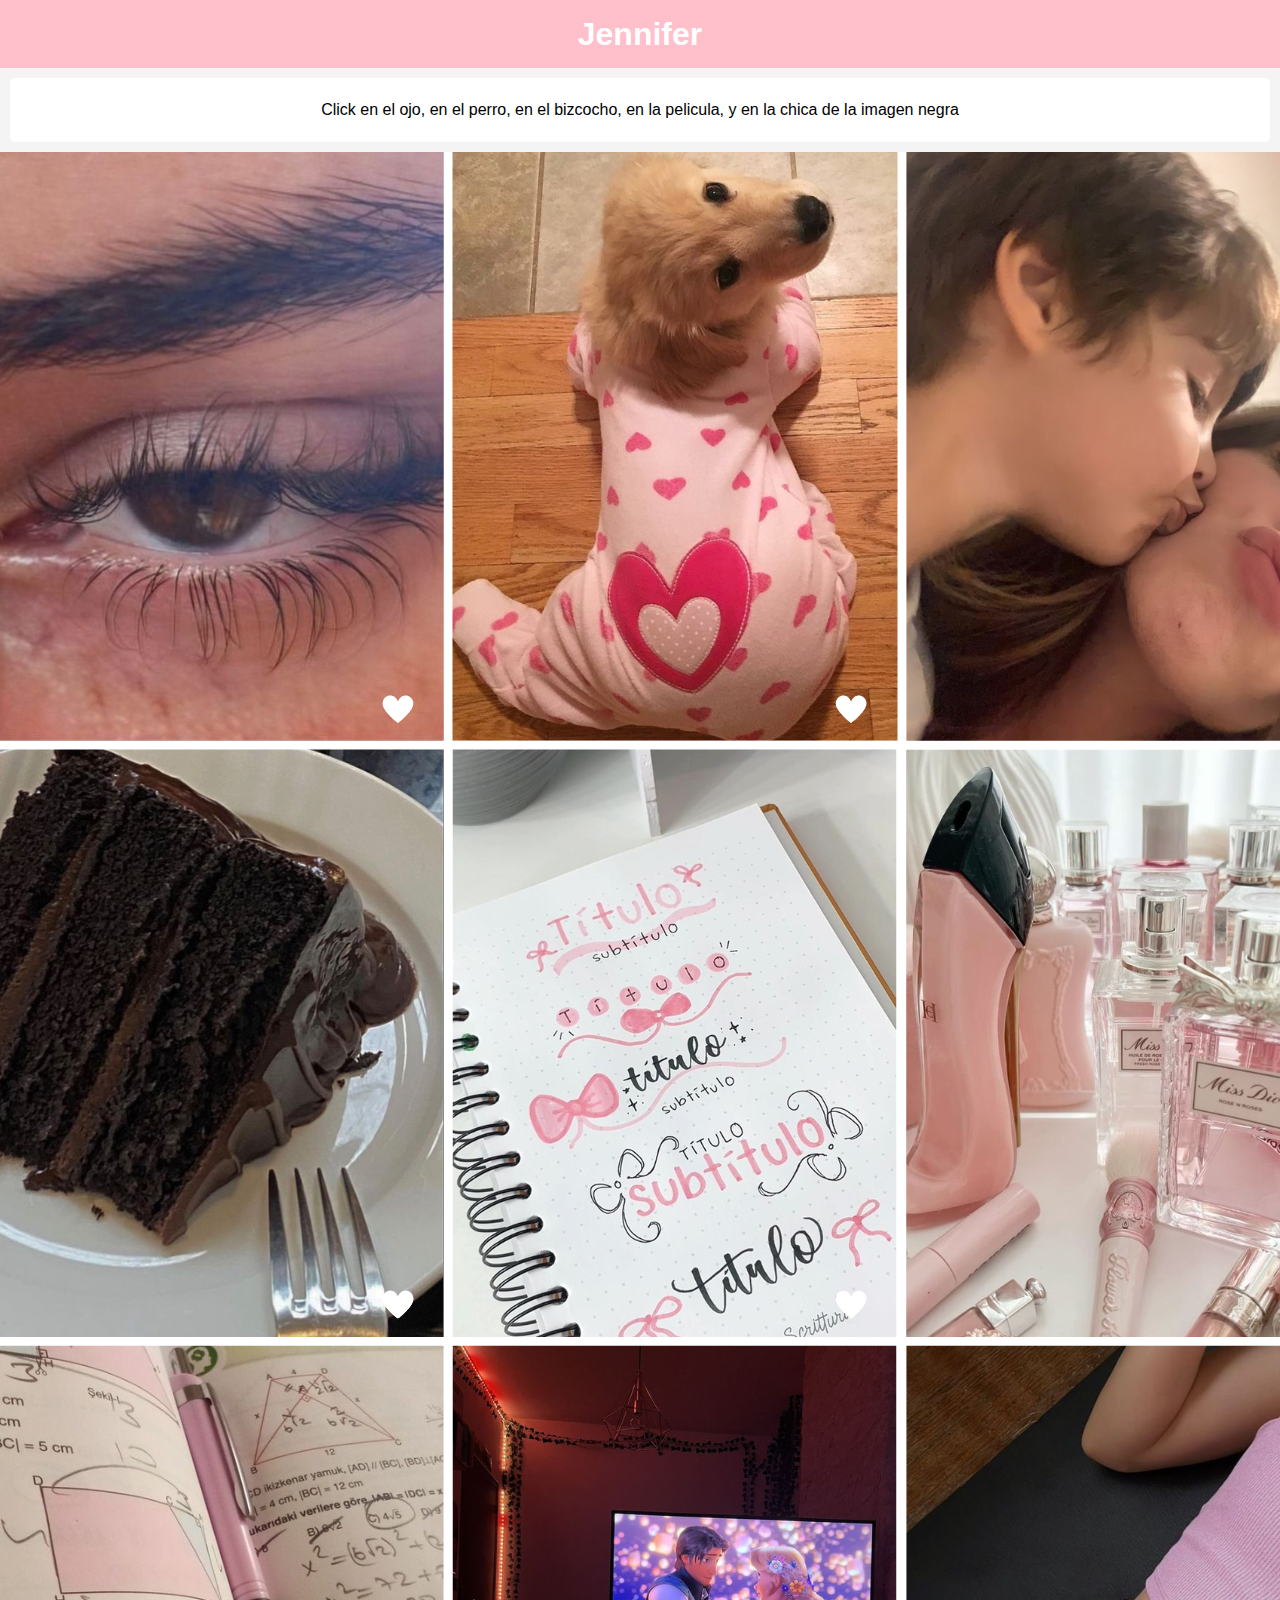
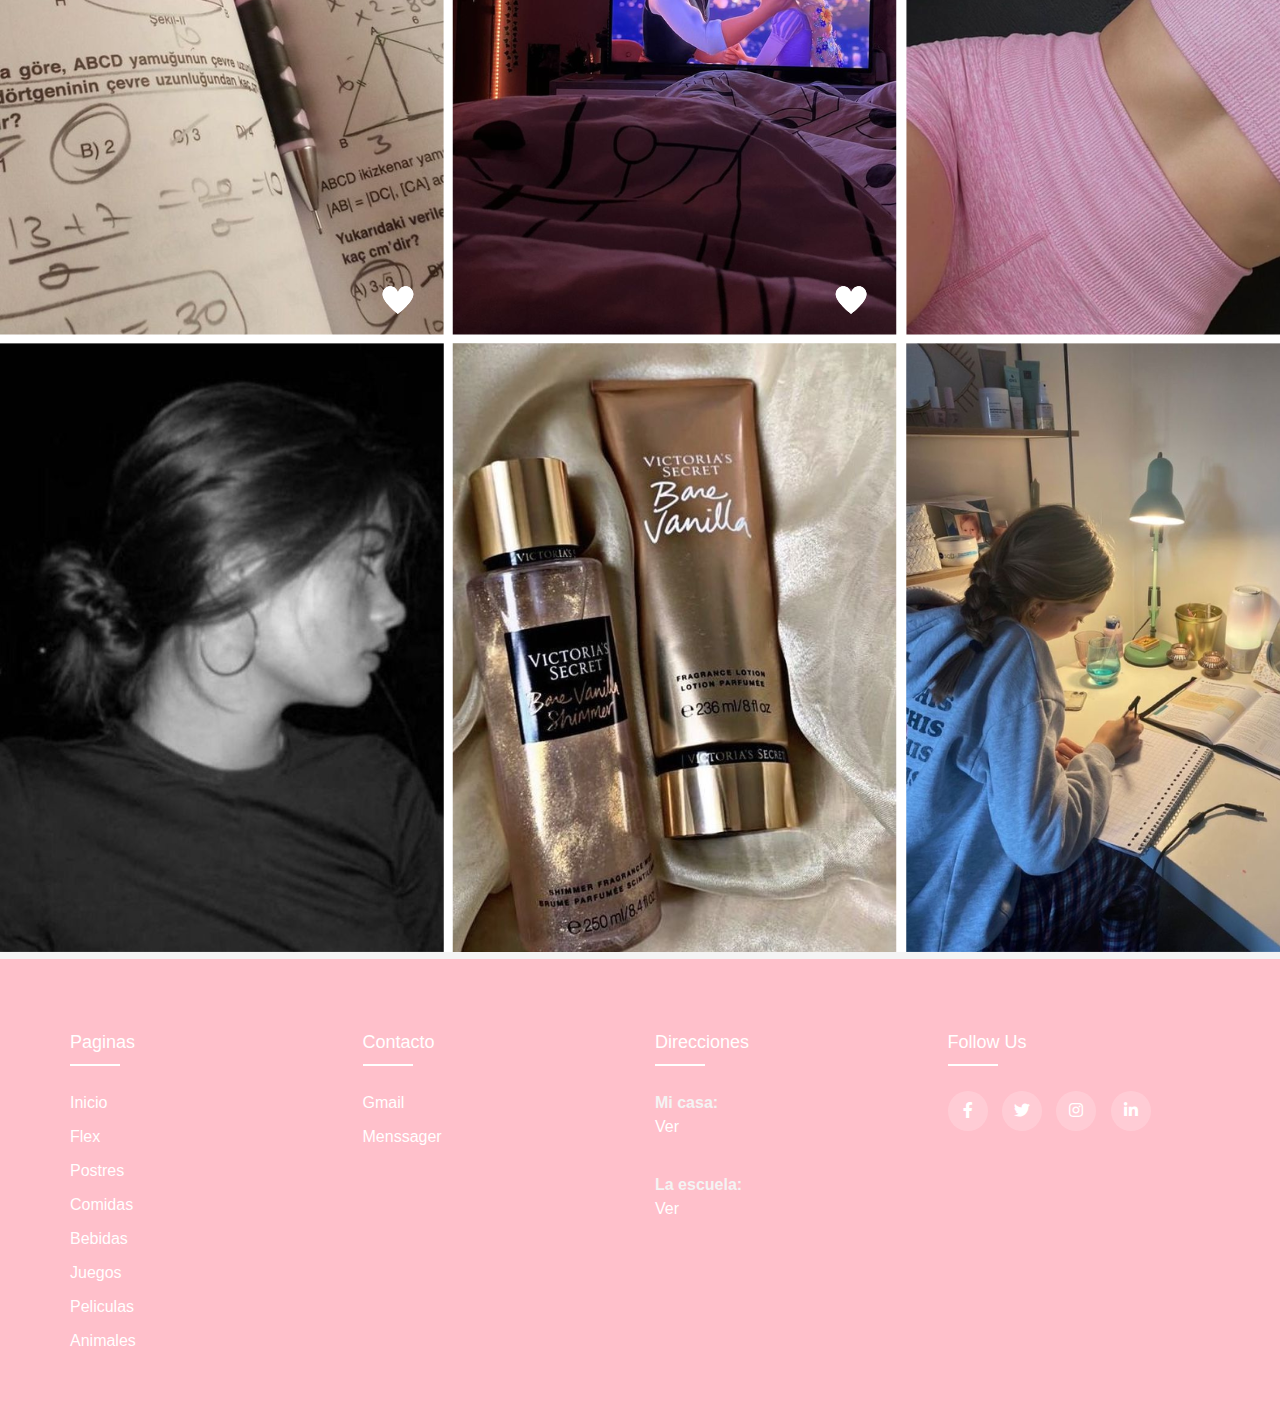
<file: index.html>
<!DOCTYPE html>
<html lang="en">
<head>
    
 <meta charset="UTF-8">
    <meta name="viewport" content="width=device-width, initial-scale=1.0">
    <title>Inicio</title>
    <link rel="stylesheet" href="css/style.css">
    <link rel="shortcut icon" href="img/pinterest.jpg" type="image/x-icon">
  <link rel="stylesheet" type="text/css" href="https://cdnjs.cloudflare.com/ajax/libs/font-awesome/5.15.1/css/all.min.css">
    <!-- Enlace a Font Awesome para íconos -->
    
    <style>
        body {
          
            font-family: Arial, sans-serif;
            margin: 0;
            padding: 0;
            background-color: #f4f4f4;
        }
        header {
            background: #FFC0CB;
            color: #ffffff;
            padding: 10px 0;
            text-align: center;
        }
        nav {
            margin: 10px 0;
        }
        nav a {
            color: #ffffff;
            padding: 10px 15px;
            text-decoration: none;
        }
        section {
            padding: 20px;
            margin: 10px;
            background: #ffffff;
            border-radius: 5px;
            box-shadow:#FFC0CB;
        }
       
        
        
    </style>
</head>
<body>

    <header>
        <h1>Jennifer</h1>
        
    </header>
    <section >
  <center>
    <p>Click en el ojo, en el perro, en el bizcocho, en la pelicula, y en la chica de la imagen negra</p>
    </section>
   </center>

    
<!-- Image Map Generated by http://www.image-map.net/ -->
 


   

<img src="img/insta.png" usemap="#image-map" ;>

<map name="image-map">
    <area target="" alt="Ojo" title="Ojo" href="file:///C:/Users/Mar%C3%ADa%20Monero/OneDrive%20-%20Transformaci%C3%B3n%20Digital%20Educaci%C3%B3n/Escritorio/flex/flex.html" coords="86,271,342,416" shape="rect">
    <area target="" alt="Perro" title="Perro" href="file:///C:/Users/Mar%C3%ADa%20Monero/OneDrive%20-%20Transformaci%C3%B3n%20Digital%20Educaci%C3%B3n/Escritorio/flex/animales.html" coords="627,54,763,525" shape="rect">
    <area target="" alt="Bizcocho" title="Bizcocho" href="file:///C:/Users/Mar%C3%ADa%20Monero/OneDrive%20-%20Transformaci%C3%B3n%20Digital%20Educaci%C3%B3n/Escritorio/flex/Postres.html" coords="65,682,247,1001" shape="rect">
    <area target="" alt="Pelicula" title="Pelicula" href="file:///C:/Users/Mar%C3%ADa%20Monero/OneDrive%20-%20Transformaci%C3%B3n%20Digital%20Educaci%C3%B3n/Escritorio/flex/Peli.html" coords="630,1377,844,1485" shape="rect">
    <area target="" alt="Chica" title="Chica" href="file:///C:/Users/Mar%C3%ADa%20Monero/OneDrive%20-%20Transformaci%C3%B3n%20Digital%20Educaci%C3%B3n/Escritorio/flex/Juegos.html" coords="176,1883,346,2111" shape="rect">
</map>

  
        
  


<!-- Footer -->

<footer>
    <footer class="footer">
         <div class="container">
             <div class="row">
                 <div class="footer-col">
                    <h4>Paginas</h4>
                    <ul>
                       <li><a href="file:///C:/Users/Mar%C3%ADa%20Monero/OneDrive%20-%20Transformaci%C3%B3n%20Digital%20Educaci%C3%B3n/Escritorio/flex/index.html">Inicio</a></li>
                       <li><a href="file:///C:/Users/Mar%C3%ADa%20Monero/OneDrive%20-%20Transformaci%C3%B3n%20Digital%20Educaci%C3%B3n/Escritorio/flex/flex.html">Flex</a></li>
                       <li><a href="file:///C:/Users/Mar%C3%ADa%20Monero/OneDrive%20-%20Transformaci%C3%B3n%20Digital%20Educaci%C3%B3n/Escritorio/flex/Postres.html">Postres</a></li>
                       <li><a href="file:///C:/Users/Mar%C3%ADa%20Monero/OneDrive%20-%20Transformaci%C3%B3n%20Digital%20Educaci%C3%B3n/Escritorio/flex/Comida.html">Comidas</a></li>
                       <li><a href="file:///C:/Users/Mar%C3%ADa%20Monero/OneDrive%20-%20Transformaci%C3%B3n%20Digital%20Educaci%C3%B3n/Escritorio/flex/Bebidas.html">Bebidas</a></li>
                       <li><a href="file:///C:/Users/Mar%C3%ADa%20Monero/OneDrive%20-%20Transformaci%C3%B3n%20Digital%20Educaci%C3%B3n/Escritorio/flex/Juegos.html">Juegos</a></li>
                       <li><a href="file:///C:/Users/Mar%C3%ADa%20Monero/OneDrive%20-%20Transformaci%C3%B3n%20Digital%20Educaci%C3%B3n/Escritorio/flex/Peli.html">Peliculas</a></li>
                       <li><a href="file:///C:/Users/Mar%C3%ADa%20Monero/OneDrive%20-%20Transformaci%C3%B3n%20Digital%20Educaci%C3%B3n/Escritorio/flex/animales.html">Animales</a> </li>
                    </ul>
                 </div>
                 <div class="footer-col">
                     <h4>Contacto</h4>
                     <ul>
                        <li><a href="https://mail.google.com/mail/u/0/?tab=rm&ogbl#inbox">Gmail</a></li>
                         
                        <li><a href="https://mail.google.com/mail/u/0/?tab=rm&ogbl#inbox">Menssager</a></li>
                     </ul>
                 </div>
                 <div class="footer-col">
                     <h4>Direcciones</h4>
                     <ul>

                        <p style="color: #f4f4f4;"> <b>Mi casa: </b></p> 
                         <li><a href="https://maps.app.goo.gl/YCdnNv9o8ybwN6Qd9">Ver</a></li>
                         <br>
                         <p style="color: #f4f4f4;"> <b>La escuela:</b></p>
                         <li><a href="https://maps.app.goo.gl/VsUcyPyvnGRBXrDx9">Ver</a></li>
                         <br>
                         
                     </ul>
                 </div>
                 <div class="footer-col">
                     <h4>follow us</h4>
                     <div class="social-links">
                         <a href="#"><i class="fab fa-facebook-f"></i></a>
                         <a href="#"><i class="fab fa-twitter"></i></a>
                         <a href="#"><i class="fab fa-instagram"></i></a>
                         <a href="#"><i class="fab fa-linkedin-in"></i></a>
                     </div>
                 </div>
             </div>
         </div>
    </footer>
  

    




</body>
</html>
</file>
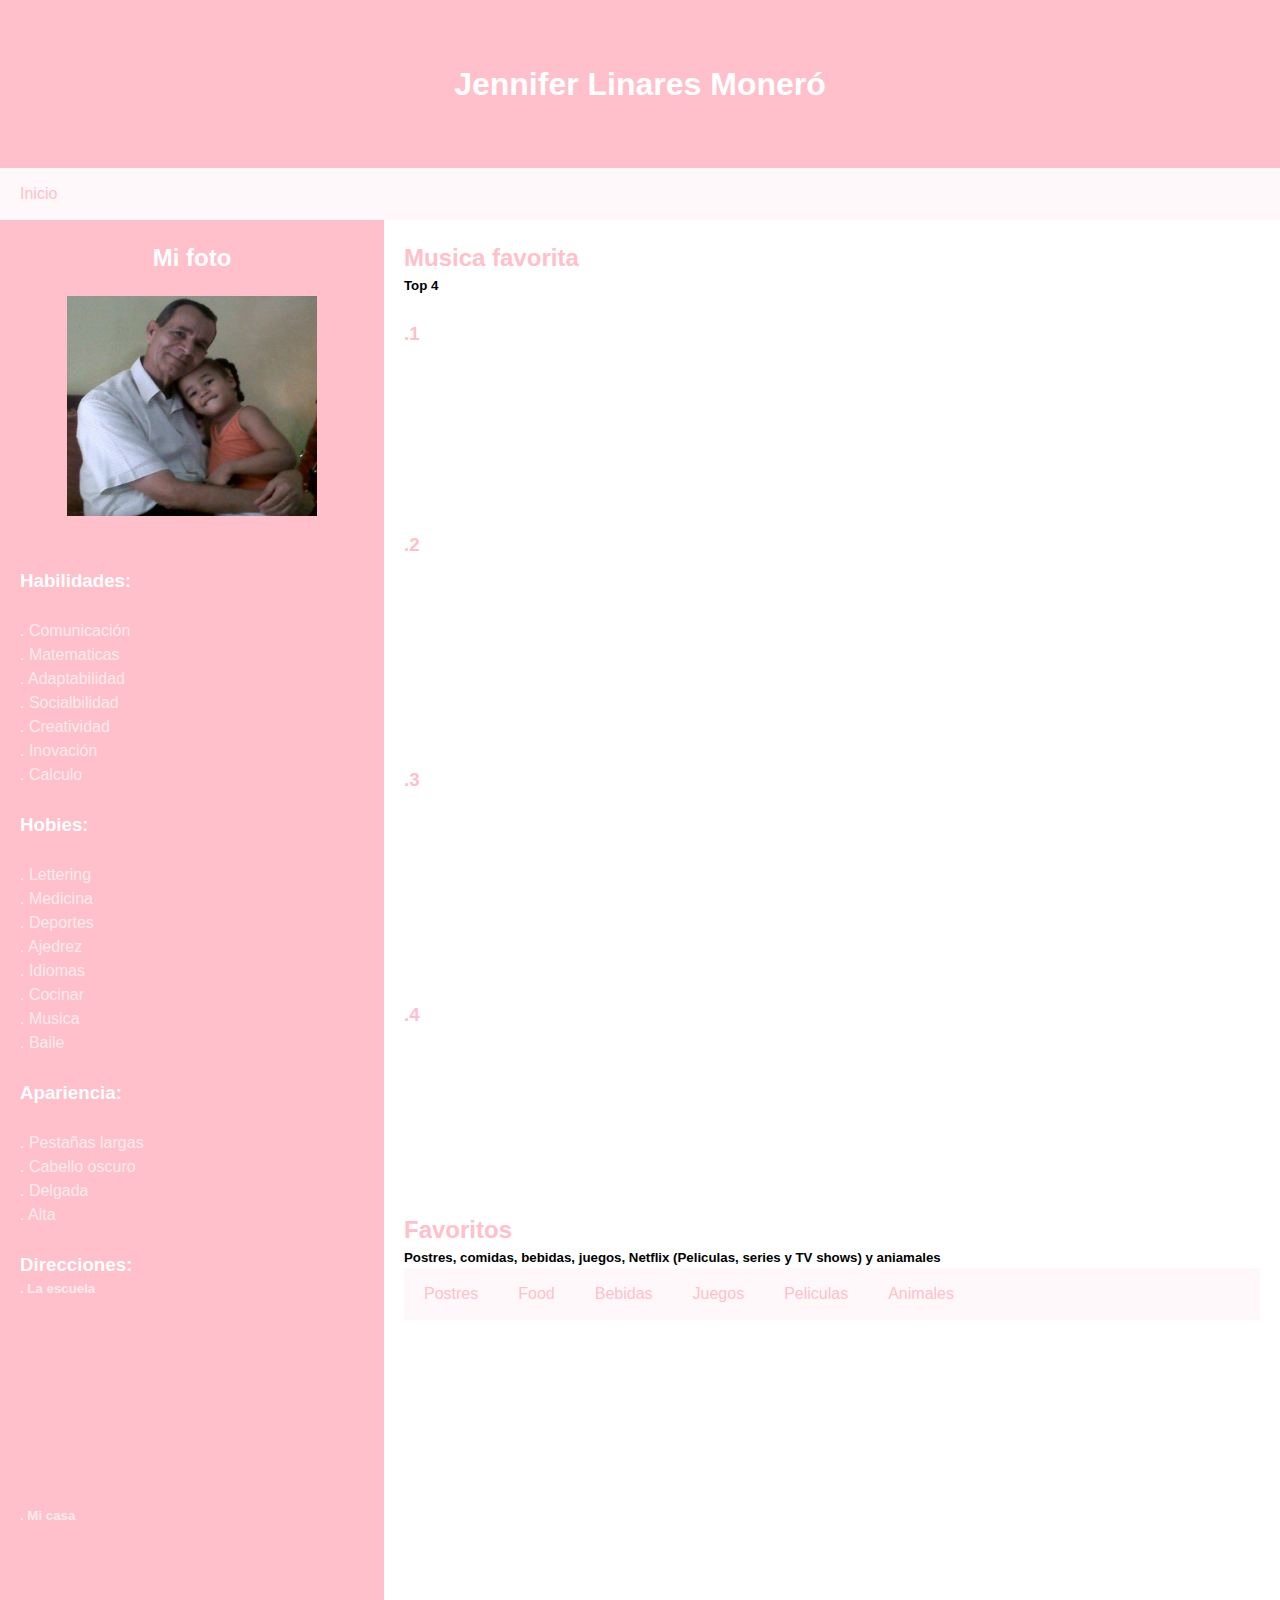
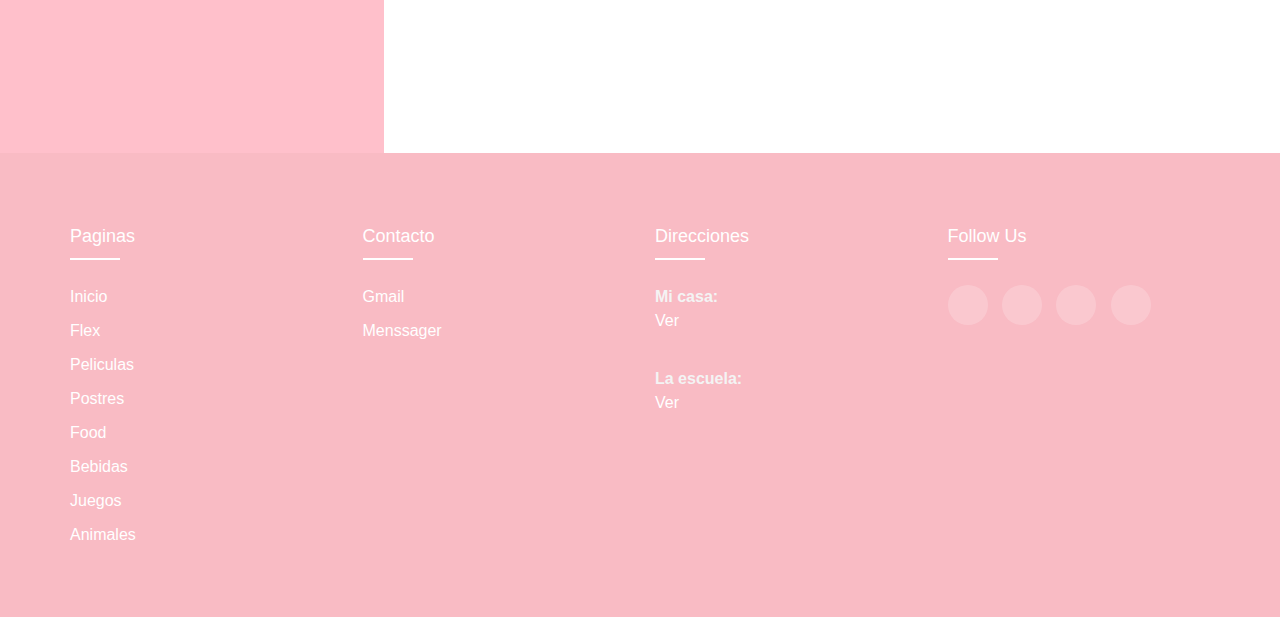
<file: flex.html>
<!DOCTYPE html>
<html lang="en">
<head>
    <meta charset="UTF-8">
    <meta name="viewport" content="width=device-width, initial-scale=1.0">
    <title>Flex </title>
    <link rel="stylesheet" href="css/style.css">
    <link rel="shortcut icon" href="img/tulip.jpg" type="image/x-icon">

    <!--CSS-->
    <Style>
        * {
            box-sizing: border-box;
        }

        /* Estilo del cuerpo de la pagina */
        body {
            font-family: Arial;
            margin: 0;
            background-color: #ffffff;
        }

        /* Header, logo y titulo */
        .header {
            padding: 60px;
            text-align: center;
            background:  #FFC0CB;
            color: rgb(88, 68, 68);
        }

        /* Estilo de la barra de navegacion */
        .navbar {
            display: flex;
            background-color: #fff8fa;
            color: #FFC0CB;
        }

        /* Estilo de los enlaces de la barra de navegacion */
        .navbar a {
            color: #FFC0CB;
            padding: 14px 20px;
            text-decoration: none;
            text-align: center;
        }

        /* Cambiar el color cuando paso el mouse */
        .navbar a:hover {
            background-color: #ffffff;
            color: #FFC0CB;
        }

        /* Contenedor de columnas */
        .row {
            display: flex;
            flex-wrap: wrap;
        }

        /* Barra lateral */
        .side {
            flex: 30%;
            background-color: #FFC0CB;
            padding: 20px;
        }

        /*Columna principal */
        .main {
            flex: 70%;
            background-color: white;
            padding: 20px;
        }

        /* Imagen */
        .imagenfalsa {
            width: 100%;
            padding: 20px;
        }

       
        
        /*Flex Responsive */
        @media screen and (max-width: 700px) {
            .row,
            .navbar {
                flex-direction: column;
            }
        }

        .footer{
	background-color: #f9bbc4;
    padding: 70px 0;
}

        

    </Style>
</head>
<body>
    

    <!--Header-->
    <div class="header">
        <h1 style="color: #ffffff;">Jennifer Linares Moneró</h1>
       
    </div>

    <!--Barra de navegacion-->
    <div class="navbar">
        <div class="navbar">
            <a href="file:///C:/Users/Mar%C3%ADa%20Monero/OneDrive%20-%20Transformaci%C3%B3n%20Digital%20Educaci%C3%B3n/Escritorio/flex/index.html">Inicio</a> 

 </div>

    </div>

    <!--Contenido-->
    <div class="row">
        <div class="side">
           <center>
            <h2 style="color:#ffffff ;">Mi foto</h2>
            <div class="imagenfalsa"><img src="img/jenni.PNG" alt="Mujer flores" width="250" height="220"></div>
            </center>
            <br>
            <h3 style="color: #ffffff;">Habilidades:</h3>
            <br>
            <p style="color: #fcecec;">. Comunicación</p>
            <p style="color: #fcecec;">. Matematicas</p>
            <p style="color: #fcecec;">. Adaptabilidad</p>
            <p style="color: #fcecec;">. Socialbilidad</p>
            <p style="color: #fcecec;">. Creatividad</p>
            <p style="color: #fcecec;">. Inovación</p>
            <p style="color: #fcecec;">. Calculo</p>
            
            <br>
            <h3 style="color: #ffffff;">Hobies:</h3>
            <br>
            <p style="color: #fcecec;">. Lettering</p>
            <p style="color: #fcecec;">. Medicina</p>
            <p style="color: #fcecec;">. Deportes</p>
            <p style="color: #fcecec;">. Ajedrez </p>
            <p style="color: #fcecec;">. Idiomas</p>
            <p style="color: #fcecec;">. Cocinar</p>
            <p style="color: #fcecec;">. Musica</p>
            <p style="color: #fcecec;">. Baile</p>
          
            <br>
            <h3 style="color: #ffffff;">Apariencia:</h3>
            <br>
            <p style="color: #fcecec;">. Pestañas largas</p>
            <p style="color: #fcecec;">. Cabello oscuro</p>
            <p style="color: #fcecec;">. Delgada</p>
            <p style="color: #fcecec;">. Alta</p>
            <br>
            <h3 style="color: #ffffff;">Direcciones:</h3>
            
            <h5 style="color: #fcecec;">. La escuela</h5>
            <center>
            <iframe src="https://www.google.com/maps/embed?pb=!1m18!1m12!1m3!1d3783.9722286475726!2d-69.9213139!3d18.4849171!2m3!1f0!2f0!3f0!3m2!1i1024!2i768!4f13.1!3m3!1m2!1s0x8eaf89c78951c3cf%3A0x505aaa4426118d4f!2sCentro%20Educativo%20Santa%20Luisa%20De%20Marillac!5e0!3m2!1ses-419!2sdo!4v1733454583607!5m2!1ses-419!2sdo" width="300" height="200" style="border:0;" allowfullscreen="" loading="lazy" referrerpolicy="no-referrer-when-downgrade"></iframe>
            </center>
            <h5 style="color: #fcecec;">. Mi casa</h5>
            <center>
                <iframe src="https://www.google.com/maps/embed?pb=!1m18!1m12!1m3!1d3782.0317612975177!2d-69.9456536257613!3d18.572606767584553!2m3!1f0!2f0!3f0!3m2!1i1024!2i768!4f13.1!3m3!1m2!1s0x8eaf8ff614b59d9d%3A0xf1b20e3b45f64394!2sMi%20Vivienda%20Ciudad%20Modelo%20lll!5e0!3m2!1ses!2sdo!4v1733605354908!5m2!1ses!2sdo" width="300" height="200" style="border:0;" allowfullscreen="" loading="lazy" referrerpolicy="no-referrer-when-downgrade"></iframe>
            </center>
        </div>

        <div class="main">
            <h2 style="color: #FFC0CB;">Musica favorita</h2>
            <h5>Top 4</h5>
        
            <br>
            <h3 style="color: #FFC0CB;">.1</h3> 
            
            <iframe style="border-radius:12px" src="https://open.spotify.com/embed/track/4EKZsrsCKyqr64FBHLc0DU?utm_source=generator" width="60%" height="152" frameBorder="0" allowfullscreen="" allow="autoplay; clipboard-write; encrypted-media; fullscreen; picture-in-picture" loading="lazy"></iframe>
            <p></p>
            
            <br>
            <h3 style="color: #FFC0CB;">.2</h3>
            <iframe style="border-radius:12px" src="https://open.spotify.com/embed/track/426kUsOMW5p2VWEVNu5BxF?utm_source=generator" width="60%" height="152" frameBorder="0" allowfullscreen="" allow="autoplay; clipboard-write; encrypted-media; fullscreen; picture-in-picture" loading="lazy"></iframe>
            <p></p>
            <br>

            <br>
            <h3 style="color: #FFC0CB;">.3</h3>
            <iframe style="border-radius:12px" src="https://open.spotify.com/embed/track/42QWOsW1f9uDu9zsoUAE73?utm_source=generator&theme=0" width="60%" height="152" frameBorder="0" allowfullscreen="" allow="autoplay; clipboard-write; encrypted-media; fullscreen; picture-in-picture" loading="lazy"></iframe>
            <p></p>
            <br>

            <br>
            <h3 style="color: #FFC0CB;">.4</h3>
            <iframe style="border-radius:12px" src="https://open.spotify.com/embed/track/6QJ1F9DrlsRSmKDcdVS0Oy?utm_source=generator&theme=0" width="60%" height="152" frameBorder="0" allowfullscreen="" allow="autoplay; clipboard-write; encrypted-media; fullscreen; picture-in-picture" loading="lazy"></iframe>
            <p></p>
            <br>

          

            
            <h2 style="color: #FFC0CB;">Favoritos</h2>
            <h5>Postres, comidas, bebidas, juegos, Netflix (Peliculas, series y TV shows) y aniamales</h5>
            
            
            
            <nav class="navbar">
                <a href="file:///C:/Users/Mar%C3%ADa%20Monero/OneDrive%20-%20Transformaci%C3%B3n%20Digital%20Educaci%C3%B3n/Escritorio/flex/Postres.html">Postres</a>
                <br>
                <a href="file:///C:/Users/Mar%C3%ADa%20Monero/OneDrive%20-%20Transformaci%C3%B3n%20Digital%20Educaci%C3%B3n/Escritorio/flex/Comida.html">Food</a>
                <br>
                <a href="file:///C:/Users/Mar%C3%ADa%20Monero/OneDrive%20-%20Transformaci%C3%B3n%20Digital%20Educaci%C3%B3n/Escritorio/flex/Bebidas.html">Bebidas</a>
                <br>
                <a href="file:///C:/Users/Mar%C3%ADa%20Monero/OneDrive%20-%20Transformaci%C3%B3n%20Digital%20Educaci%C3%B3n/Escritorio/flex/Juegos.html">Juegos</a>
                <br>
                <a href="file:///C:/Users/Mar%C3%ADa%20Monero/OneDrive%20-%20Transformaci%C3%B3n%20Digital%20Educaci%C3%B3n/Escritorio/flex/Peli.html">Peliculas</a>
                <br>
                <a href="file:///C:/Users/Mar%C3%ADa%20Monero/OneDrive%20-%20Transformaci%C3%B3n%20Digital%20Educaci%C3%B3n/Escritorio/flex/animales.html">Animales</a>
                </nav>
            
        </div>
    </div>

    <!--Footer-->
    <footer>
        <footer class="footer">
             <div class="container">
                 <div class="row">
                     <div class="footer-col">
                        <h4>Paginas</h4>
                        <ul>
                           <li><a href="file:///C:/Users/Mar%C3%ADa%20Monero/OneDrive%20-%20Transformaci%C3%B3n%20Digital%20Educaci%C3%B3n/Escritorio/flex/index.html">Inicio</a></li>
                           <li><a href="file:///C:/Users/Mar%C3%ADa%20Monero/OneDrive%20-%20Transformaci%C3%B3n%20Digital%20Educaci%C3%B3n/Escritorio/flex/flex.html">Flex</a></li>
                           <li><a href="file:///C:/Users/Mar%C3%ADa%20Monero/OneDrive%20-%20Transformaci%C3%B3n%20Digital%20Educaci%C3%B3n/Escritorio/flex/Peli.html">Peliculas</a></li>
                           <li><a href="file:///C:/Users/Mar%C3%ADa%20Monero/OneDrive%20-%20Transformaci%C3%B3n%20Digital%20Educaci%C3%B3n/Escritorio/flex/Postres.html">Postres</a></li>
                           <li><a href="file:///C:/Users/Mar%C3%ADa%20Monero/OneDrive%20-%20Transformaci%C3%B3n%20Digital%20Educaci%C3%B3n/Escritorio/flex/Comida.html">Food</a></li>
                           <li><a href="file:///C:/Users/Mar%C3%ADa%20Monero/OneDrive%20-%20Transformaci%C3%B3n%20Digital%20Educaci%C3%B3n/Escritorio/flex/Bebidas.html">Bebidas</a></li>
                           <li><a href="file:///C:/Users/Mar%C3%ADa%20Monero/OneDrive%20-%20Transformaci%C3%B3n%20Digital%20Educaci%C3%B3n/Escritorio/flex/Juegos.html">Juegos</a></li>
                           <li><a href="file:///C:/Users/Mar%C3%ADa%20Monero/OneDrive%20-%20Transformaci%C3%B3n%20Digital%20Educaci%C3%B3n/Escritorio/flex/animales.html">Animales</a></li>
                        </ul>
                     </div>
                     <div class="footer-col" style="color: #ffffff;">
                         <h4>Contacto</h4>
                         <ul>
                             <li><a href="https://mail.google.com/mail/u/0/?tab=rm&ogbl#inbox">Gmail</a></li>
                         
                             <li><a href="https://mail.google.com/mail/u/0/?tab=rm&ogbl#inbox">Menssager</a></li>
                         </ul>
                     </div>
                     <div class="footer-col">
                         <h4>Direcciones</h4>
                         <ul>
    
                            <p style="color: #f4f4f4;"> <b>Mi casa: </b></p> 
                             <li><a href="https://maps.app.goo.gl/YCdnNv9o8ybwN6Qd9">Ver</a></li>
                             <br>
                             <p style="color: #f4f4f4;"> <b>La escuela:</b></p>
                             <li><a href="https://maps.app.goo.gl/VsUcyPyvnGRBXrDx9">Ver</a></li>
                             <br>
                             
                         </ul>
                     </div>
                     <div class="footer-col">
                         <h4>follow us</h4>
                         <div class="social-links">
                             <a href="#"><i class="fab fa-facebook-f"></i></a>
                             <a href="#"><i class="fab fa-twitter"></i></a>
                             <a href="#"><i class="fab fa-instagram"></i></a>
                             <a href="#"><i class="fab fa-linkedin-in"></i></a>
                         </div>
                     </div>
                 </div>
             </div>
        </footer>
</body>
</html>
</file>
<file: css/style.css>
@import url('https://fonts.googleapis.com/css2?family=Poppins:wght@300;400;500;600;700&display=swap');
body{
	line-height: 1.5;
	font-family: 'Poppins', sans-serif;
}
*{
	margin:0;
	padding:0;
	box-sizing: border-box;
}

/* Estilo de los enlaces de la barra de navegacion */
.navbar a {
    color: rgb(255, 255, 255);
    padding: 14px 20px;
    text-decoration: none;
    text-align: center;
}

/* Cambiar el color cuando paso el mouse */
.navbar a:hover {
    background-color: #d356a3;
    color: #d356a3;
}
  
  
  .navbar-container {
    display: flex;
    align-items: center;
    padding: 0 50px;
    height: 100%;
    color: white;
    font-family: "Sen", sans-serif;
  }
.container{
	max-width: 1170px;
	margin:auto;
}
.row{
	display: flex;
	flex-wrap: wrap;
}
ul{
	list-style: none;
}
.footer{
	background-color: #FFC0CB;
    padding: 70px 0;
}
.footer-col{
   width: 25%;
   padding: 0 15px;
}
.footer-col h4{
	font-size: 18px;
	color: #ffffff;
	text-transform: capitalize;
	margin-bottom: 35px;
	font-weight: 500;
	position: relative;
}
.footer-col h4::before{
	content: '';
	position: absolute;
	left:0;
	bottom: -10px;
	background-color: #ffffff;
	height: 2px;
	box-sizing: border-box;
	width: 50px;
}
.footer-col ul li:not(:last-child){
	margin-bottom: 10px;
}
.footer-col ul li a{
	font-size: 16px;
	text-transform: capitalize;
	color: #ffffff;
	text-decoration: none;
	font-weight: 300;
	color: #ffffff;
	display: block;
	transition: all 0.3s ease;
}
.footer-col ul li a:hover{
	color: #ffffff;
	padding-left: 8px;
}
.footer-col .social-links a{
	display: inline-block;
	height: 40px;
	width: 40px;
	background-color: rgba(255,255,255,0.2);
	margin:0 10px 10px 0;
	text-align: center;
	line-height: 40px;
	border-radius: 50%;
	color: #ffffff;
	transition: all 0.5s ease;
}
.footer-col .social-links a:hover{
	color: #24262b;
	background-color: #ffffff;
}

/*responsive*/
@media(max-width: 767px){
  .footer-col{
    width: 50%;
    margin-bottom: 30px;
}
}
@media(max-width: 574px){
  .footer-col{
    width: 100%;
}
}
</file>
